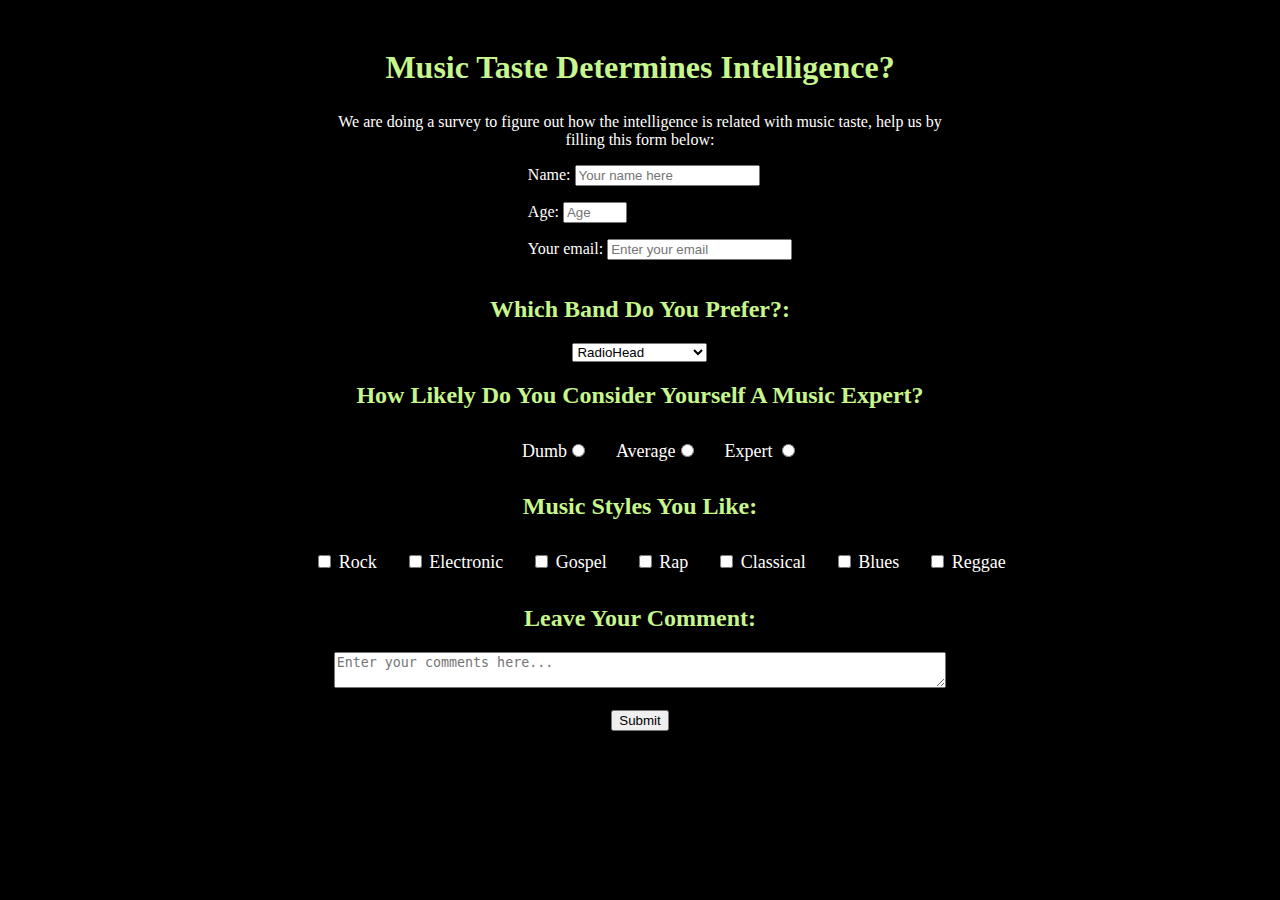
<file: 2-Build A Survey Form/index.html>
<!DOCTYPE html>
<html>
<head>
	<br>
	<h1 id="title">Music taste determines intelligence?</h1>
	<link rel="stylesheet" type="text/css" href="layout.css">
</head>
<body>
	<!--FreeCodeCamp test-->
	<script src="https://cdn.freecodecamp.org/testable-projects-fcc/v1/bundle.js"></script>

	<form id="survey-form">
		<p id="description">We are doing a survey to figure out how the intelligence is related with music taste, help us by filling this form below:</p>
		<div class="user-data">
			<ul>
				<label id="name-label" for="name">Name: </label>
				<input id="name" type="name" name="Your name:" required placeholder="Your name here">
			</ul>
			<ul>
				<label id="number-label" for="number" >Age:</label>
				<input id="number" type="number" min="1" max="100" required placeholder="Age">
			</ul>
			<ul>
				<label id="email-label" for="email">Your email:</label>
				<input id="email" type="email" name="email" class="input-field" required placeholder="Enter your email">
			</ul>
		</div>

		<h2 id="band-h2" for="band">Which band do you prefer?:</h2>

		<li style="list-style: none">
			<select id="dropdown" class="dropdown" required>
				<option disabled value>Select the band</option>
				<option value="radio">RadioHead</option>
				<option value="beatles">The Beatles</option>
				<option value="justin">Justin Bieber</option>
				<option value="mettalica">Mettalica</option>
				<option value="jack">Jack Johnson</option>
				<option value="green">Green Day</option>
				<option value="pink">Pink Floyd</option>
				<option value="nickel">Nickelback</option>
				<option value="system">System Of A Down</option>
				<option value="muse">Muse</option>
				<option value="coldplay">ColdPlay</option>
				<option value="beyonce">Beyoncé</option>
				<option value="other">Other</option>
			</select>		
		</li>
		<h2>How likely do you consider yourself a music expert?</h2>
		<ul style="list-style: none;">
			<li class="radio">
				<label>Dumb<input name="radio-buttons" value="1"  type="radio" ></label>
			</li>
			<li class="radio">
				<label>Average<input name="radio-buttons" value="2"  type="radio" ></label>
			</li>
			<li class="radio">
				<label>Expert <input name="radio-buttons" value="3"  type="radio" ></label>
			</li>
		</ul>
		<div>
			<h2>Music styles you like:</h2>
			<ul style="list-style: none;">
				<li class="checkbox" for="Rock">
					<input id="Rock" type="checkbox" value="1" name="personality"> Rock
				</li>
				<li class="checkbox" for="Electronic">
					<input id="Electronic" type="checkbox" value="2" name="personality"> Electronic
				</li>
				<li class="checkbox" for="Gospel">
					<input id="Gospel" type="checkbox" value="3" name="personality"> Gospel
				</li>
				<li class="checkbox" for="Rap">
					<input id="Rap" type="checkbox" value="4" name="personality"> Rap
				</li>
				<li class="checkbox" for="Classical">
					<input id="Classical" type="checkbox" value="5" name="personality"> Classical
				</li>
				<li class="checkbox" for="Blues">
					<input id="Blues" type="checkbox" value="6" name="personality"> Blues
				</li>
				<li class="checkbox" for="Reggae">
					<input id="Reggae" type="checkbox" value="6" name="personality"> Reggae
				</li>
			</ul>
		</div>
		<div>
			<h2>Leave Your Comment:</h2>
			<textarea id="comments" class="input-field" name="comment" placeholder="Enter your comments here..."></textarea>
		</div>
		<br>
		<button id="submit" type="submit">Submit</button>
	</form>
</body>
</html>
</file>
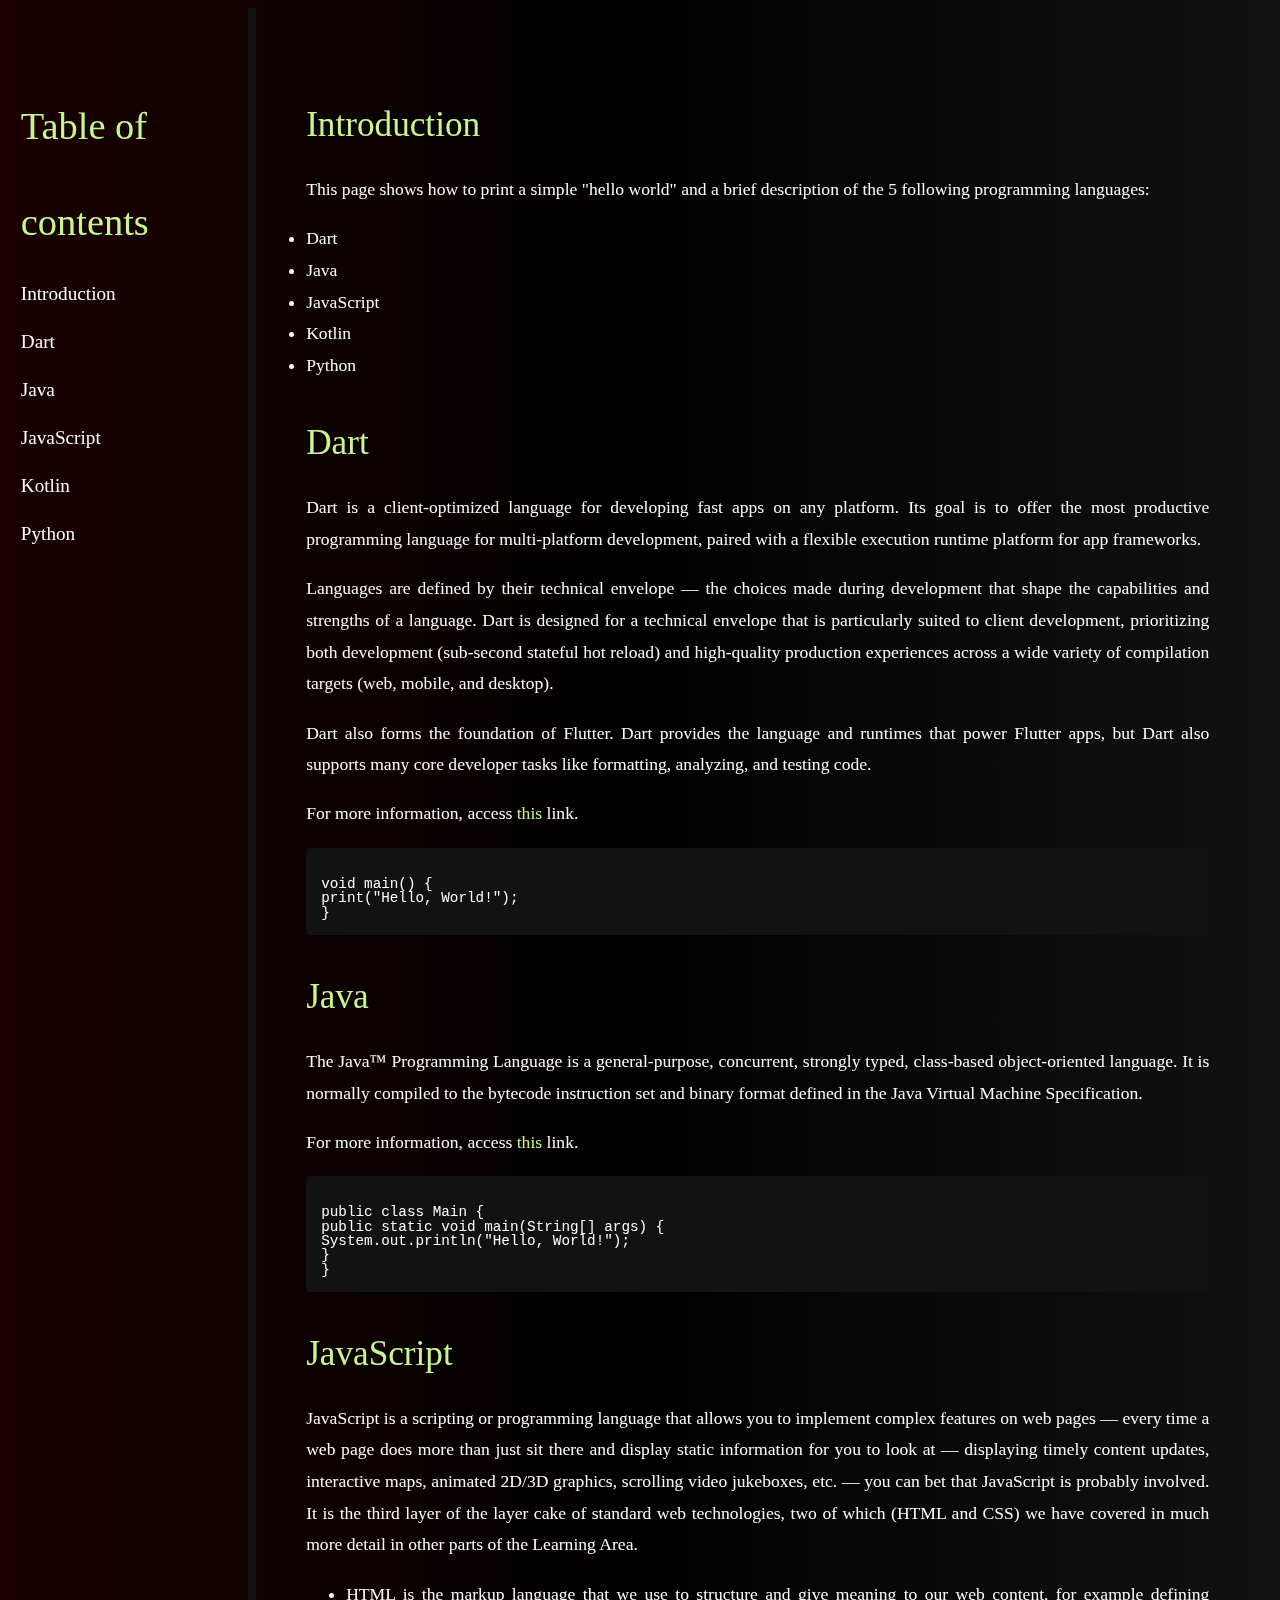
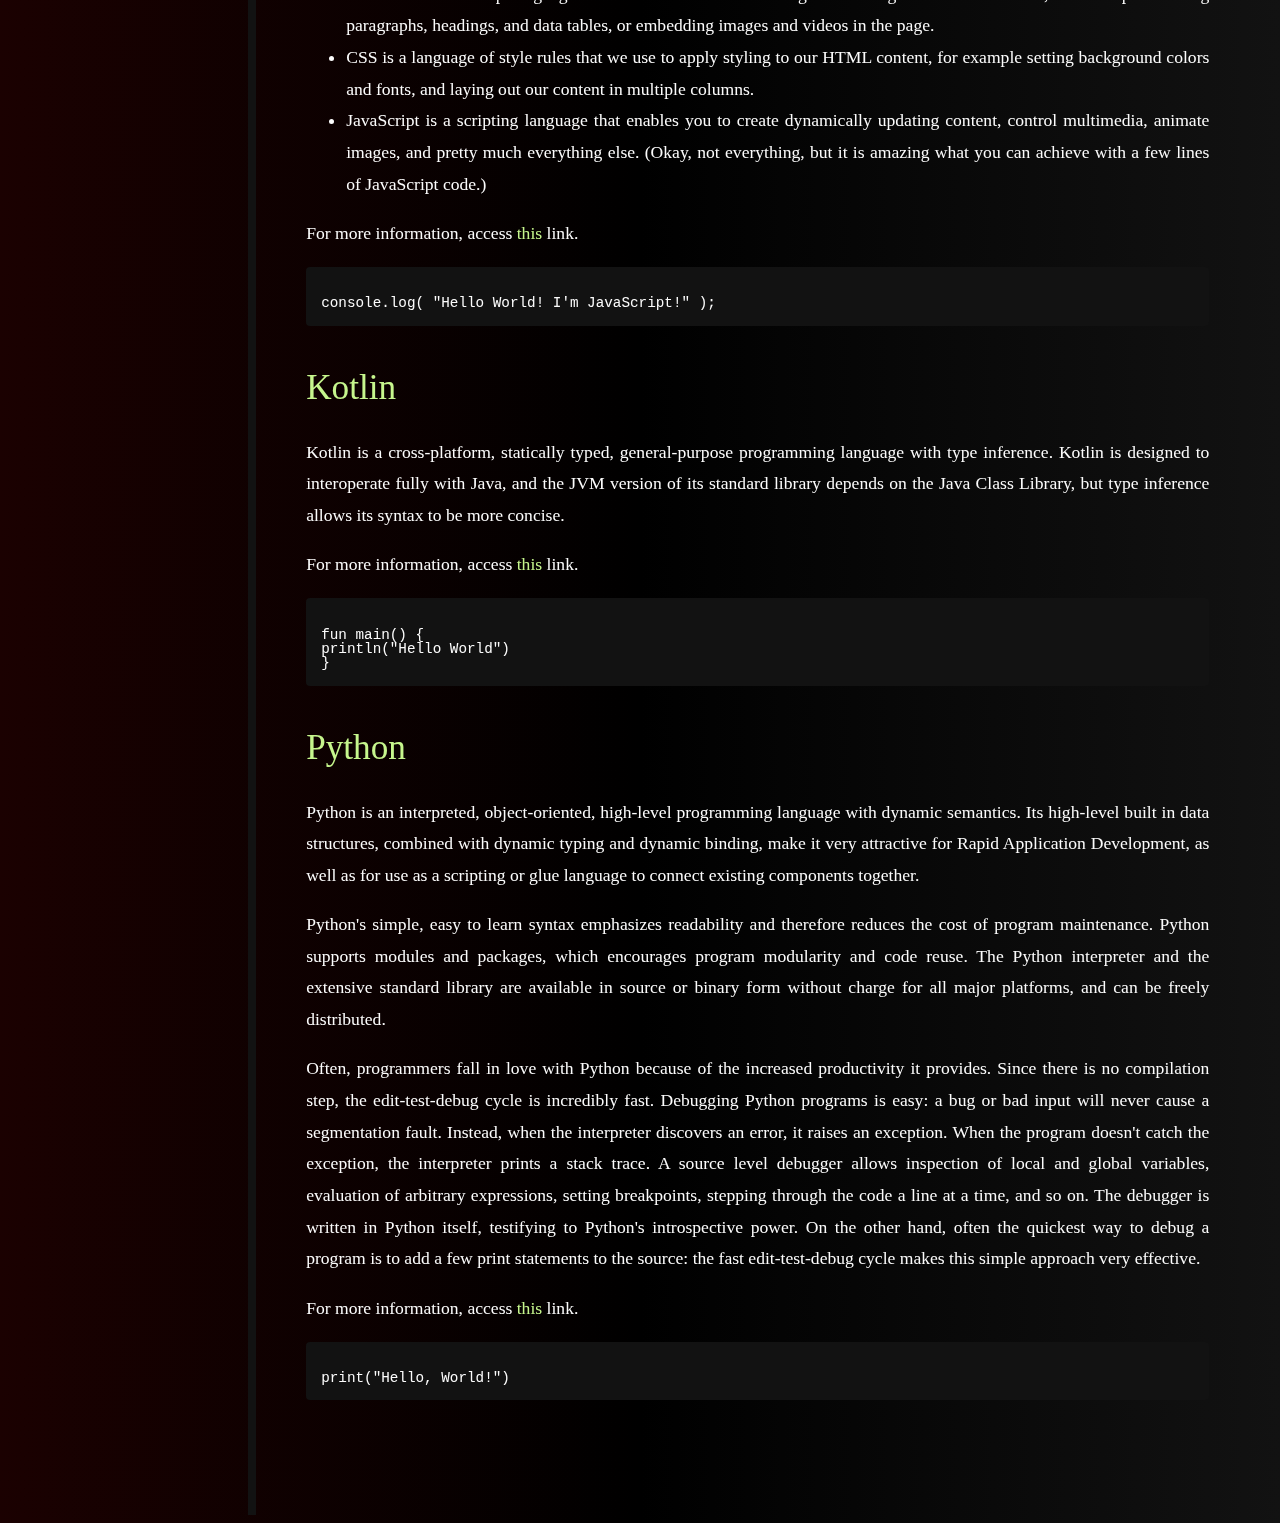
<file: 4-Build A Technical Documentation Page/index.html>
<!DOCTYPE html>
<html>

<head>
	<title>Getting started with..</title>
	<link rel="stylesheet" type="text/css" href="layout.css">
</head>

<body>
	<!--FreeCodeCamp test-->
	<script src="https://cdn.freecodecamp.org/testable-projects-fcc/v1/bundle.js"></script>
	<nav id="navbar">
		<ul>
			<header id="header-nav">Table of contents</header>
			<li><a class="nav-link" href="#Introduction">Introduction</a></li>
			<li><a class="nav-link" href="#Dart">Dart</a></li>
			<li><a class="nav-link" href="#Java">Java</a></li>
			<li><a class="nav-link" href="#JavaScript">JavaScript</a></li>
			<li><a class="nav-link" href="#Kotlin">Kotlin</a></li>
			<li><a class="nav-link" href="#Python">Python</a></li>
		</ul>
	</nav>
	<main id="main-doc">
		<section id="Introduction" class="main-section">
			<header>Introduction</header>
			<article>
				<p>This page shows how to print a simple "hello world" and a brief description
					of the 5 following programming languages:</p>
				<li>Dart</li>
				<li>Java</li>
				<li>JavaScript</li>
				<li>Kotlin</li>
				<li>Python</li>
			</article>
		</section>
		<section id="Dart" class="main-section">
			<header>Dart</header>
			<article>
				<p>
					Dart is a client-optimized language for developing fast apps on any platform. Its goal is to
					offer
					the most productive programming language for multi-platform development, paired with a flexible
					execution runtime platform for app frameworks.</p>
				<p>Languages are defined by their technical envelope — the choices made during development that
					shape
					the capabilities and strengths of a language. Dart is designed for a technical envelope that is
					particularly suited to client development, prioritizing both development (sub-second stateful
					hot
					reload) and high-quality production experiences across a wide variety of compilation targets
					(web,
					mobile, and desktop).</p>
				<p>Dart also forms the foundation of Flutter. Dart provides the language and runtimes that power
					Flutter
					apps, but Dart also supports many core developer tasks like formatting, analyzing, and testing
					code.
				</p>
				<p>
					For more information, access <a class="section-link" href="https://dart.dev/">this</a> link.
				</p>
				<code>
					void main() {
						print("Hello, World!");
					  }
				</code>
			</article>
		</section>
		<section id="Java" class="main-section">
			<header>Java</header>
			<article>
				<p>
					The Java™ Programming Language is a general-purpose, concurrent, strongly typed, class-based
					object-oriented language. It is normally compiled to the bytecode instruction set and binary format
					defined in the Java Virtual Machine Specification.

				</p>
				<p>
					For more information, access <a class="section-link" href="https://www.oracle.com/java/">this</a>
					link.
				</p>
				<code>
					public class Main {
						public static void main(String[] args) {
							System.out.println("Hello, World!");
						}		
					}
				</code>
			</article>
		</section>
		<section id="JavaScript" class="main-section">
			<header>JavaScript</header>
			<article>
				<p>
					JavaScript is a scripting or programming language that allows you to implement complex features on
					web pages — every time a web page does more than just sit there and display static information for
					you to look at — displaying timely content updates, interactive maps, animated 2D/3D graphics,
					scrolling video jukeboxes, etc. — you can bet that JavaScript is probably involved. It is the third
					layer of the layer cake of standard web technologies, two of which (HTML and CSS) we have covered in
					much more detail in other parts of the Learning Area.
				</p>
				<ul>
					<li>HTML is the markup language that we use to structure and give meaning to our web content, for
						example defining paragraphs, headings, and data tables, or embedding images and videos in the
						page.</li>
					<li>CSS is a language of style rules that we use to apply styling to our HTML content, for example
						setting background colors and fonts, and laying out our content in multiple columns.</li>
					<li>JavaScript is a scripting language that enables you to create dynamically updating content,
						control multimedia, animate images, and pretty much everything else. (Okay, not everything, but
						it is amazing what you can achieve with a few lines of JavaScript code.)</li>
				</ul>
				<p>
					For more information, access <a class="section-link" href="https://www.javascript.com/">this</a>
					link.
				</p>
				<code>
					console.log( "Hello World! I'm JavaScript!" );
				</code>
			</article>
		</section>
		<section id="Kotlin" class="main-section">
			<header>Kotlin</header>
			<article>
				<p>
					Kotlin is a cross-platform, statically typed, general-purpose programming language with type
					inference. Kotlin is designed to interoperate fully with Java, and the JVM version of its standard
					library depends on the Java Class Library, but type inference allows its syntax to be more concise.
				</p>
				<p>
					For more information, access <a class="section-link" href="https://kotlinlang.org/">this</a> link.
				</p>
				<code>
					fun main() {
						println("Hello World")
					}
				</code>
			</article>
		</section>
		<section id="Python" class="main-section">
			<header>Python</header>
			<article>
				<p>
					Python is an interpreted, object-oriented, high-level programming language with dynamic semantics.
					Its high-level built in data structures, combined with dynamic typing and dynamic binding, make it
					very attractive for Rapid Application Development, as well as for use as a scripting or glue
					language to connect existing components together. </p>
				<p>
					Python's simple, easy to learn syntax emphasizes
					readability and therefore reduces the cost of program maintenance. Python supports modules and
					packages, which encourages program modularity and code reuse. The Python interpreter and the
					extensive standard library are available in source or binary form without charge for all major
					platforms, and can be freely distributed.
				</p>
				<p>Often, programmers fall in love with Python because of the increased productivity it provides. Since
					there is no compilation step, the edit-test-debug cycle is incredibly fast. Debugging Python
					programs is easy: a bug or bad input will never cause a segmentation fault. Instead, when the
					interpreter discovers an error, it raises an exception. When the program doesn't catch the
					exception, the interpreter prints a stack trace. A source level debugger allows inspection of local
					and global variables, evaluation of arbitrary expressions, setting breakpoints, stepping through the
					code a line at a time, and so on. The debugger is written in Python itself, testifying to Python's
					introspective power. On the other hand, often the quickest way to debug a program is to add a few
					print statements to the source: the fast edit-test-debug cycle makes this simple approach very
					effective.</p>
				<p>
					For more information, access <a class="section-link"
						href="https://www.python.org/doc/essays/blurb/">this</a> link.
				</p>
				<code>
					print("Hello, World!")
				</code>
			</article>
		</section>
	</main>
</body>

</html>
</file>
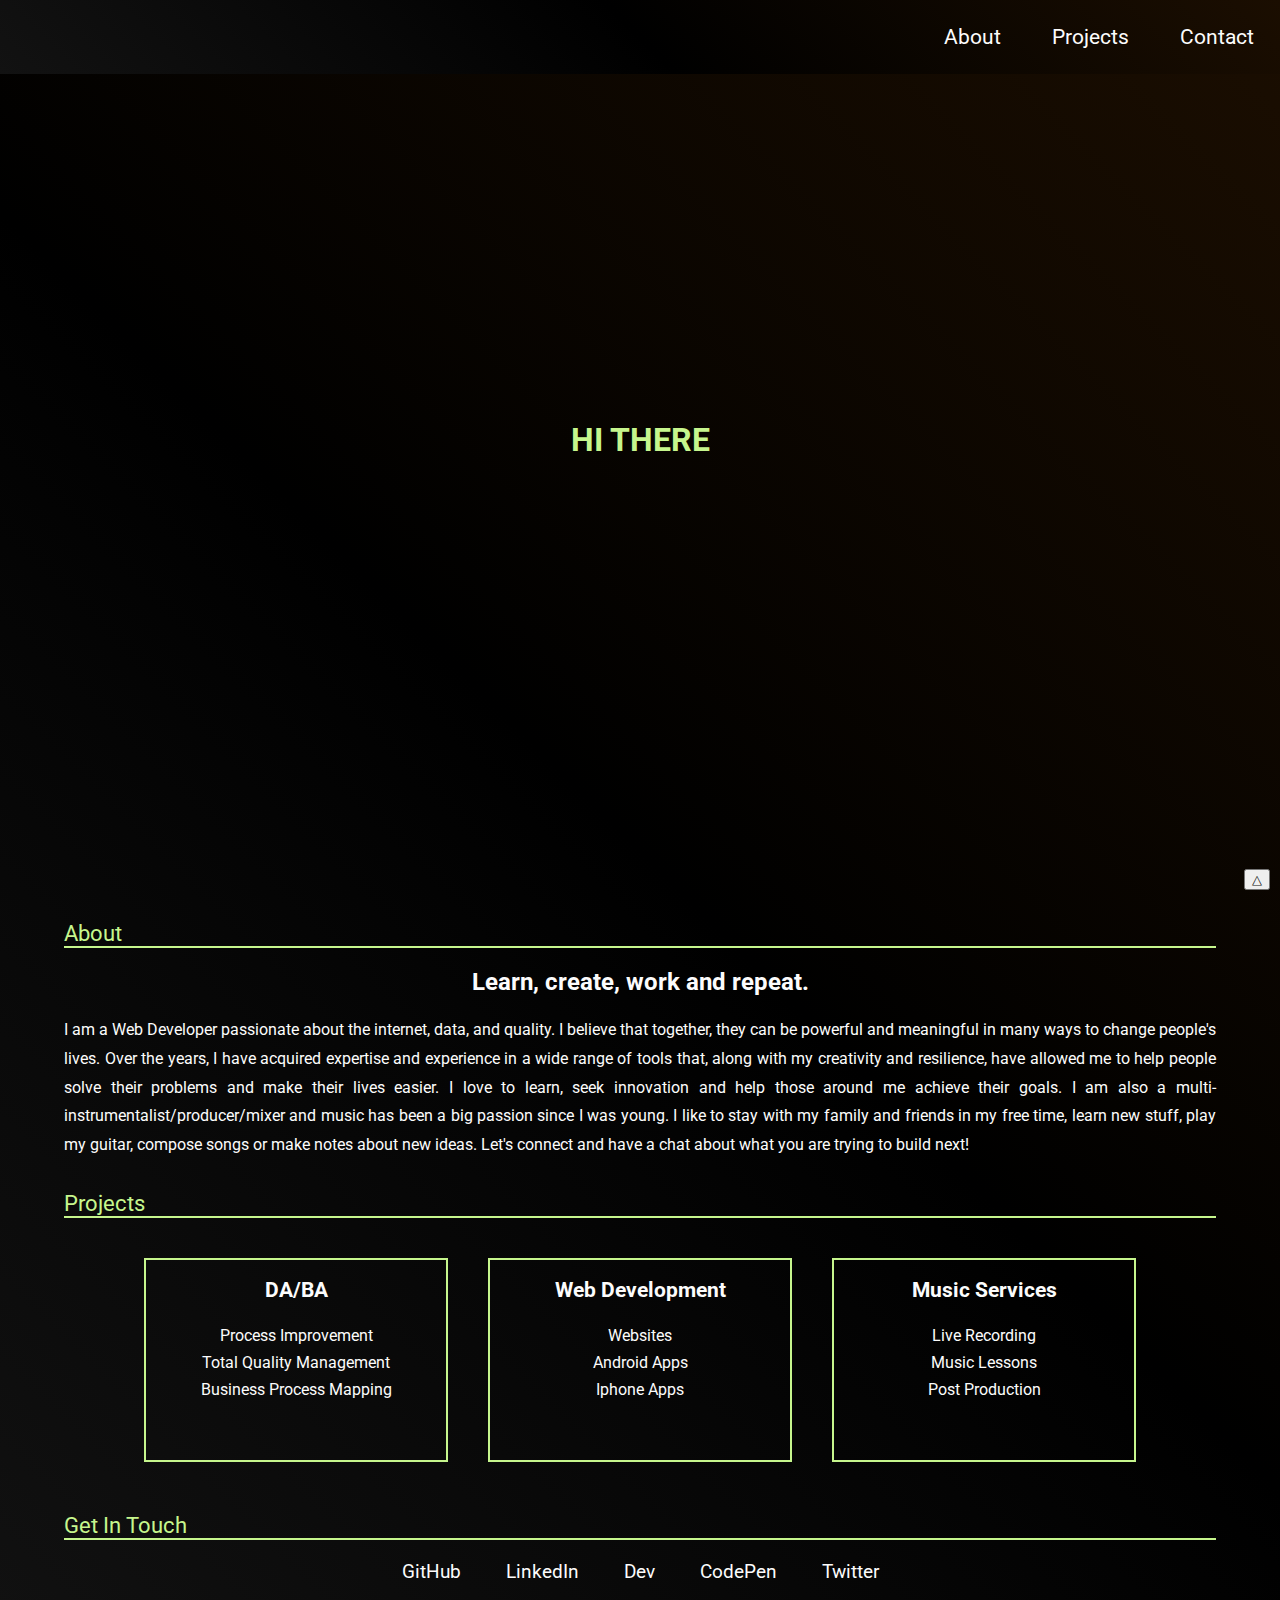
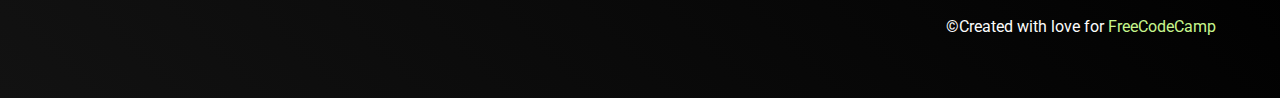
<file: 5-Build A Personal Portfolio Webpage/index.html>
<head>
    <title>Personal Portfolio</title>
    <link rel="stylesheet" type="text/css" href="styles/layout.css">
    <link rel="stylesheet" href="https://use.fontawesome.com/releases/v5.8.2/css/all.css"
        integrity="sha384-oS3vJWv+0UjzBfQzYUhtDYW+Pj2yciDJxpsK1OYPAYjqT085Qq/1cq5FLXAZQ7Ay" crossorigin="anonymous" />
    <script src="./scrypts/typewriter.js"></script>
    <script src="./scrypts/scroll.js"></script>
</head>

<body>
    <!--FreeCodeCamp test script-->
    <script src="https://cdn.freecodecamp.org/testable-projects-fcc/v1/bundle.js"></script>
    <nav id="navbar">
        <ul id="nav-list">
            <li><a href="#welcome-section">About</a></li>
            <li><a href="#projects">Projects</a></li>
            <li><a href="#contacts">Contact</a></li>
        </ul>
    </nav>
    <main>
        <section id="welcome-section">
            <h1>...</h1>
        </section>
        <section id="about-section">
            <header class="headers">About</header>
            <h2>Learn, create, work and repeat.
            </h2>
            <p>I am a Web Developer passionate about the internet, data, and quality. I believe that together, they
                can
                be powerful and meaningful in many ways to change people's lives.
                Over the years, I have acquired expertise and experience in a wide range of tools that, along with
                my
                creativity and resilience, have allowed me to help people solve their problems and make their lives
                easier. I love to learn, seek innovation and help those around me achieve their goals.
                I am also a multi-instrumentalist/producer/mixer and music has been a big passion since I was young.
                I
                like to stay with my family and friends in my free time, learn new stuff, play my guitar, compose
                songs
                or make notes about new ideas.
                Let's connect and have a chat about what you are trying to build next!</h1>
        </section>
        <section id="projects">
            <header class="headers">Projects</header>
            <div class="projects-container">
                <a id="project1">
                    <ul>
                        <h2 class="project-tile">DA/BA</h2>
                        <li>Process Improvement</li>
                        <li>Total Quality Management</li>
                        <li>Business Process Mapping</li>
                    </ul>
                </a>
                <a id="project2">
                    <ul>
                        <h2 class="project-tile">Music Services</h2>
                        <li>Live Recording</li>
                        <li>Music Lessons</li>
                        <li>Post Production</li>
                    </ul>
                </a>
                <a id="project3">
                    <ul>
                        <h2 class="project-tile">Web Development</h2>
                        <li>Websites</li>
                        <li>Android Apps</li>
                        <li>Iphone Apps</li>
                    </ul>
                </a>
            </div>
        </section>
        <section id="contacts">
            <header class="headers">Get In Touch</header>
            <div class="contact-container">
                <a id="profile-link" href="https://github.com/jonathanbcsouza" target="_blank">
                    <i class="fab fa-github"></i>
                    GitHub
                </a>
                <a id="profile-link" href="https://www.linkedin.com/in/jonathanbcsouza" target="_blank">
                    <i class="fab fa-linkedin"></i>
                    LinkedIn
                </a>
                <a id="profile-link" href="https://dev.to/jonathanbcsouza" target="_blank">
                    <i class="fab fa-dev"></i>
                    Dev
                </a>
                <a id="profile-link" href="https://codepen.io/jonathanbcsouza" target="_blank">
                    <i class="fab fa-codepen"></i>
                    CodePen
                </a>
                <a id="profile-link" href="https://twitter.com/jonathanbcsouza" target="_blank">
                    <i class="fab fa-twitter"></i>
                    Twitter
                </a>
            </div>
        </section>
        <footer>
            <p class="link-footer">&copy;Created with love for
                <a href="https://www.freecodecamp.com/" target="_blank">FreeCodeCamp</a>
            </p>
        </footer>
    </main>
    <button id="scrollBtn" onclick="scrollUp()">△</button>
</body>

</html>
</file>
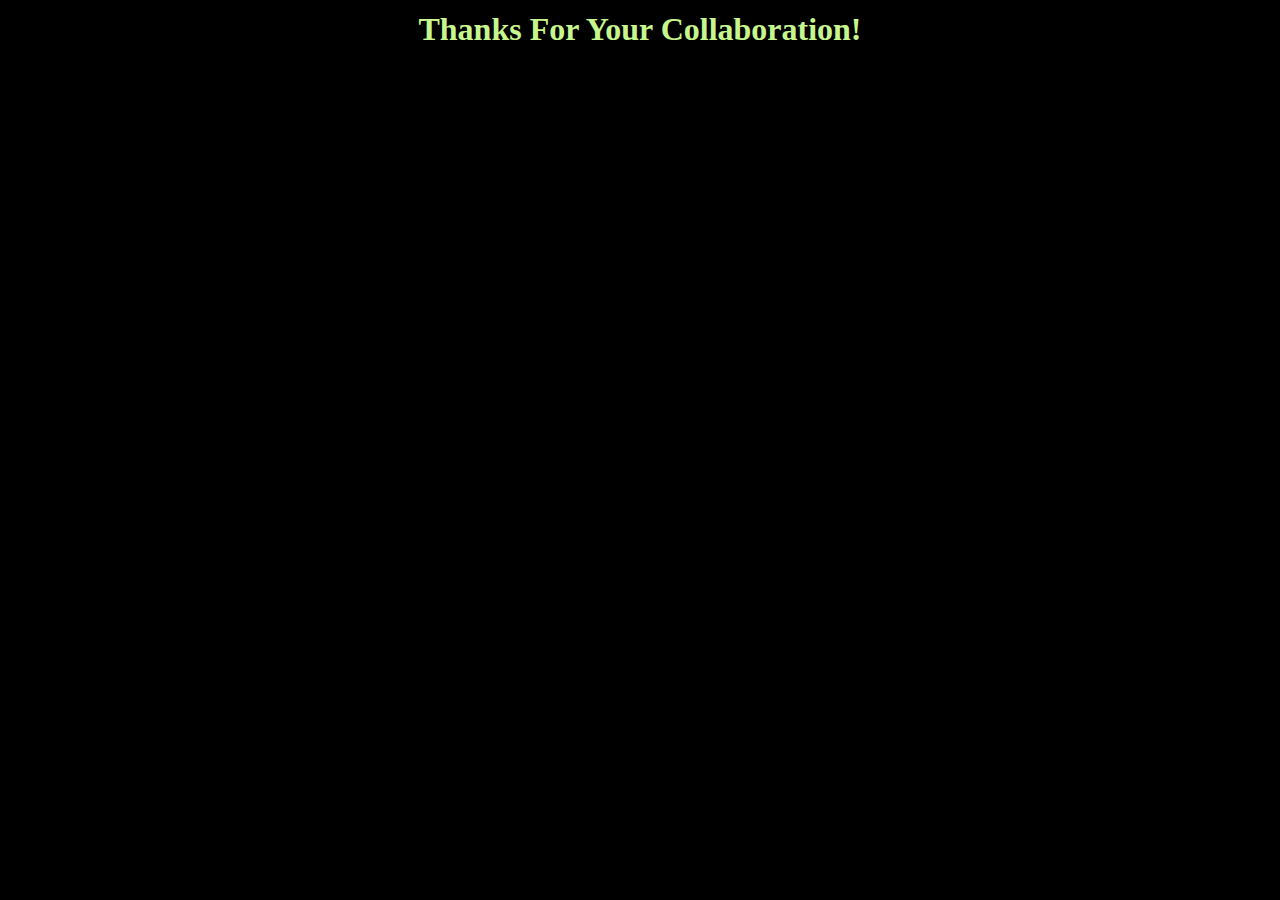
<file: 2-Build A Survey Form/thanks.html>
<!DOCTYPE html>
<html>
<head>
	<link rel="stylesheet" type="text/css" href="layout.css">
	<title>Thank You!</title>
</head>
<body>
	<h1 style="line-height:50%;">
	Thanks for your collaboration!</h1>
</body>
</html>
</file>
<file: 2-Build A Survey Form/layout.css>
body {
  text-align: center;
  color: #FFF;
  margin-top:10px;
  background-color: black;
}

form{
  width: 60%;
  margin: auto;
  padding: 5px; 
}

.user-data{
  display: inline-block;
  text-align: left;
}

p{
  width: 80%;
  margin: auto;
}

hr{
  width: 50%;
}

h1, h2{
  color: #c6f68d;
  text-align: center;
  text-transform: capitalize;
}

ul li {
  display: inline-block;
  padding: 12px;
  font-size: 18px;
  transition: 0.2s;
}

li:hover {
  color: #1DB954;
}

textarea{
  width: 80%;
}
</file>
<file: 4-Build A Technical Documentation Page/layout.css>
:root {
	--customGreen: #c6f68d;
	--customGray: #121212;
	--customWhite: rgb(252, 252, 252);
	--customRed: rgb(27, 1, 1);
	--main-background: linear-gradient( to left, #121212, black, var(--customRed));
}

*{
	color: var(--customWhite);
	text-decoration: none;
}
html{
	background: var(--main-background);

}
body{
	line-height: 1.8;
}

#navbar {
	position: fixed;
	font-size: 1.2rem;
	margin-top: 70px;
	padding-left: 1%;
	width: 18%;
	height: 100%;
}
#navbar ul{
	list-style: none;
	margin: 0;
	padding: 0;
	line-height: 2.5;
}
.nav-link{
	display: block;
	cursor: pointer;
	width: 93%;
}
.nav-link:hover {
	color: var(--customGreen);
	background-color: var(--customGray);
}
main{
	padding: 85px 50px;
	border-left: 8px solid var(--customGray);
	box-sizing: border-box;
	position: relative;
	left: 19%;
	margin-right: 20%;
	text-align: justify;
}
section{
	margin-bottom: 30px;
	font-size: 1.1em;
}
header{
	color: var(--customGreen);
	font-size: 2em;
}

.section-link{
	color: var(--customGreen);
}
.section-link:hover{
	border-bottom: 1px solid var(--texts);
}

code {
	display: block;
	color: var(--customWhite);
	background-color: var(--customGray);
	padding: 15px;
	border-radius: 4px;
	line-height: 1;
	white-space:pre-line;
}

@media only screen and (max-width: 815px) {

   #navbar {
	position: relative;
	width: 100%;
	text-align: center;
	margin: 0;
	padding-left: 0;
	padding-bottom: 25px;
}

.nav-link{
	width: 100%;
}
	main{
		border-top: 8px solid var(--customGray);
		border-left: none;
		margin: auto;
		padding: 25px 30px;
		left: 0;
		width: auto;
   }

}
</file>
<file: 5-Build A Personal Portfolio Webpage/styles/layout.css>
@import url('https://fonts.googleapis.com/css?family=Roboto&display=swap');
:root {
	--customGreen: #c6f68d;
	--customGray: #121212;
	--customWhite: rgb(252, 252, 252);
	--customRed: rgb(27, 14, 1);
	--gradientLeft: linear-gradient( to left, #121212, black, var(--customRed));
	--gradientHover: linear-gradient(#a1ec44, #703b09);
	--gradientActive: linear-gradient(to left, #f68da7, #6e2626);
	--main-background: linear-gradient( 45deg, #121212, black, var(--customRed));
}

* {
	font-family: 'Roboto', sans-serif;
	color: var(--customWhite);
	list-style: none;
	text-decoration: none;
}

body {
	margin: 0;
	background: var(--main-background);
}

#navbar {
	position: fixed;
	display: flex;
	justify-content: flex-end;
	top: 0px;
	margin: 0;
	padding: 25px 0;
	width: 100%;
	z-index: 1;
	background: inherit;
}

#nav-list {
	display: flex;
	justify-content: space-between;
}

#nav-list li {
	margin: 0 2vw;
	font-size: 1.3em;
}

#nav-list a:hover {
	text-decoration-line: underline;
	color: var(--customGreen);
}

ul {
	margin: 0;
	padding: 0;
}

main {
	position: relative;
	bottom: 40px;
	margin: 0 5%;
	text-align: center;
}

#welcome-section {
	display: flex;
	justify-content: center;
	align-items: center;
	height: 100vh;
}

#welcome-section>h1 {
	font-size: 2em;
	text-transform: uppercase;
	color: var(--customGreen);
}

section {
	margin: 30px 0;
}

.headers {
	color: var(--customGreen);
	font-size: 1.4em;
	border-bottom: 0.1em solid;
	margin: 30px 0 20px 0;
	text-align: left;
}

p {
	font-size: 1em;
	line-height: 1.8;
	text-align: justify;
	color: var(--text);
}

.projects-container {
	display: flex;
	justify-content: center;
	flex-wrap: wrap;
}

.projects-container a {
	color: var(--customGreen);
	margin: 20px;
	border: 10px solid;
	border-image-slice: 1;
	border-width: 2px;
	border-image-source: var(--customRed);
	width: 300px;
	height: 200px;
	display: flex;
	justify-content: center;
}

.projects-container ul {
	height: 100px;
	line-height: 170%;
	white-space: nowrap;
}

.projects-container a:hover {
	border-image-source: var(--gradientHover);
	cursor: pointer;
}

.projects-container a:active {
	border-image-source: var(--gradientActive);
}

.project-tile {
	font-size: 1.3em;
}

#project {
	order: 3;
}

#project2 {
	order: 2;
}

#project3 {
	order: 1;
}

.contact-container {
	font-size: 1.2em;
}

#contacts a {
	margin: 20px;
}

#contacts a:hover {
	color: var(--customGreen);
}

footer p {
	position: relative;
	text-align: right;
}

footer a {
	color: var(--customGreen);
}

#scrollBtn{
	position:fixed;
	bottom: 10px;
	right:10px;
	color: var(--customGray)
  }
  
  #scrollBtn:hover{
	background-color: var(--customGray);
	color: var(--customWhite);
	cursor: pointer;
  }
  
@media (max-width: 600px) {
	#nav-list {
		display: block;
		margin: auto;
	}
	#nav-list li {
		padding: 10px 0 0 0;
	}
	.contact-container {
		display: grid;
		margin-top: 20px;
		grid-template-columns: 1fr 1fr;
		grid-template-rows: 40px 40px;
	}
	footer p {
		text-align: center;
	}
}
</file>
